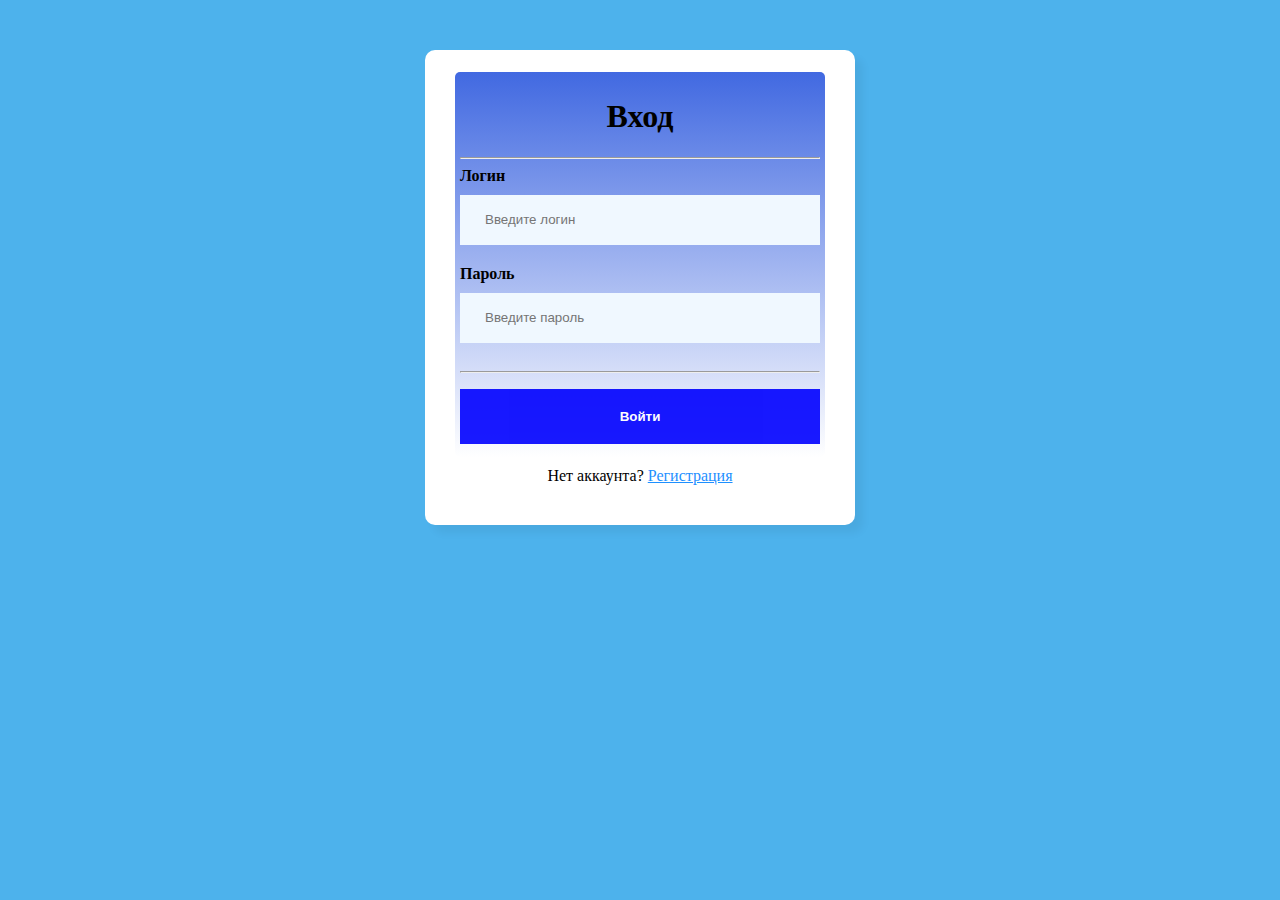
<file: index.html>
<!DOCTYPE html>
<head>
  <link rel="stylesheet" type="text/css" href='style.css'> 
</head>
<body>
  <div class="wrapper">
    <div class="container">
      <header>
        <h1>Вход</h1>
      </header>
      <hr>

      <label for="nm">
        <b>Логин</b>
      </label>
      <input type="text" placeholder="Введите логин" id="nm" required>

      <label for="pswd">
        <b>Пароль</b>
      </label>
      <input type="password" placeholder="Введите пароль" id="pswd" required>
      <hr>

      <button type="submit" class="enterbtn">
        <b>Войти</b>
      </button>
    </div>
    <div class="account">
      Нет аккаунта? <a href="./reg.html">Регистрация</a>
    </div>
  </div>
</body>
</file>
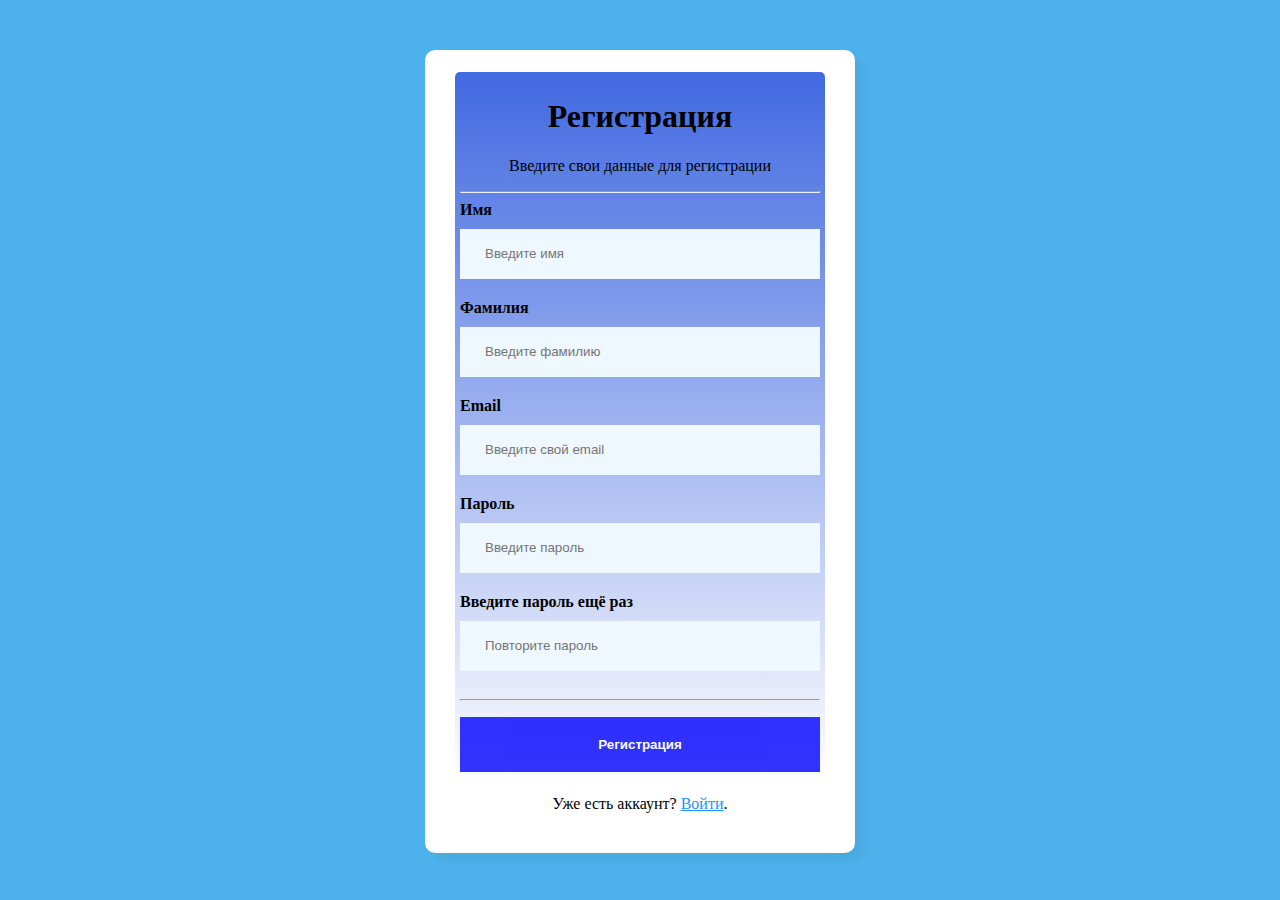
<file: reg.html>
<!DOCTYPE html>
<head>
  <link rel="stylesheet" type="text/css" href='regstyle.css'> 
</head>
<body>
  <div class="wrapper">
    <div class="container">
      <header>
        <h1>Регистрация</h1>
        <p>Введите свои данные для регистрации</p>
      </header>
      <hr>

      <label for="nm">
        <b>Имя</b>
      </label>
      <input type="text" placeholder="Введите имя" id="nm" required>
      
      <label for="snm">
        <b>Фамилия</b>
      </label>
      <input type="text" placeholder="Введите фамилию" id="snm" required>

      <label for="email">
        <b>Email</b>
      </label>
      <input type="text" placeholder="Введите свой email " id="email" required>

      <label for="pswd">
        <b>Пароль</b>
      </label>
      <input type="password" placeholder="Введите пароль" id="pswd" required>

      <label for="rpswd">
        <b>Введите пароль ещё раз</b>
      </label>
      <input type="password" placeholder="Повторите пароль" id="rpswd" required>
      <hr>

      <button type="submit" class="registerbtn">
        <b>Регистрация</b>
      </button>
    </div>
    <div class="signin">
      Уже есть аккаунт? <a href="./index.html">Войти</a>.
    </div>
  </div>
</body>
</file>
<file: style.css>
*{
    box-sizing: border-box
}

body{
    background: #4db2ec;
}

.wrapper{
    margin: auto;
    margin-top: 50px;
    width: 430px;
    background: #fff;
    padding: 22px 30px 40px;
    border-radius: 10px;
    box-shadow: 8px 8px 8px rgba(0, 0, 0, 0.05);
}

.container {
    padding: 5px; /*!!!*/
    border-radius: 5px;
    background: linear-gradient(#4169E1, #FFFFFF);
}

.container header{
    text-align: center;
}

input[type=text], input[type=password] {
    height: 50px;
    width: 100%;
    padding: 25px;
    margin: 10px 0px 20px 0px;
    border: none;
    background: #F0F8FF;
}

.enterbtn {
    background-color: #0000FF;
    color: white;
    padding: 20px 29px;
    margin: 8px 0;
    border: none;
    cursor: pointer;
    width: 100%;
    opacity: 0.9;
}

.enterbtn:hover{
    opacity:1;
}

a{
    color: dodgerblue;
}

.account{
    background-color: #FFFFFF;
    border-radius: 5px;
    text-align: center;
    margin: 10px 0px 0px 0px;
}
</file>
<file: regstyle.css>
*{
    box-sizing: border-box
}

body{
    background: #4db2ec;
}

.wrapper{
    margin: auto;
    margin-top: 50px;
    width: 430px;
    background: #fff;
    padding: 22px 30px 40px;
    border-radius: 10px;
    box-shadow: 8px 8px 8px rgba(0, 0, 0, 0.05);
}

.container{
    padding: 5px;
    border-radius: 5px;
    background: linear-gradient(#4169E1, #FFFFFF);
}

.container header{
    text-align: center;
}

input[type=text], input[type=password]{
    height: 50px;
    width: 100%;
    padding: 25px;
    margin: 10px 0px 20px 0px;
    border: none;
    background: #F0F8FF;
}

.registerbtn{
    background-color: #0000FF;
    color: white;
    padding: 20px 29px;
    margin: 8px 0;
    border: none;
    cursor: pointer;
    width: 100%;
    opacity: 0.8;
}

.registerbtn:hover{
    opacity:1;
}

a{
    color: dodgerblue;
}

.signin{
    background-color: #FFFFFF;
    border-radius: 5px;
    text-align: center;
    margin: 10px 0px 0px 0px;
}
</file>
